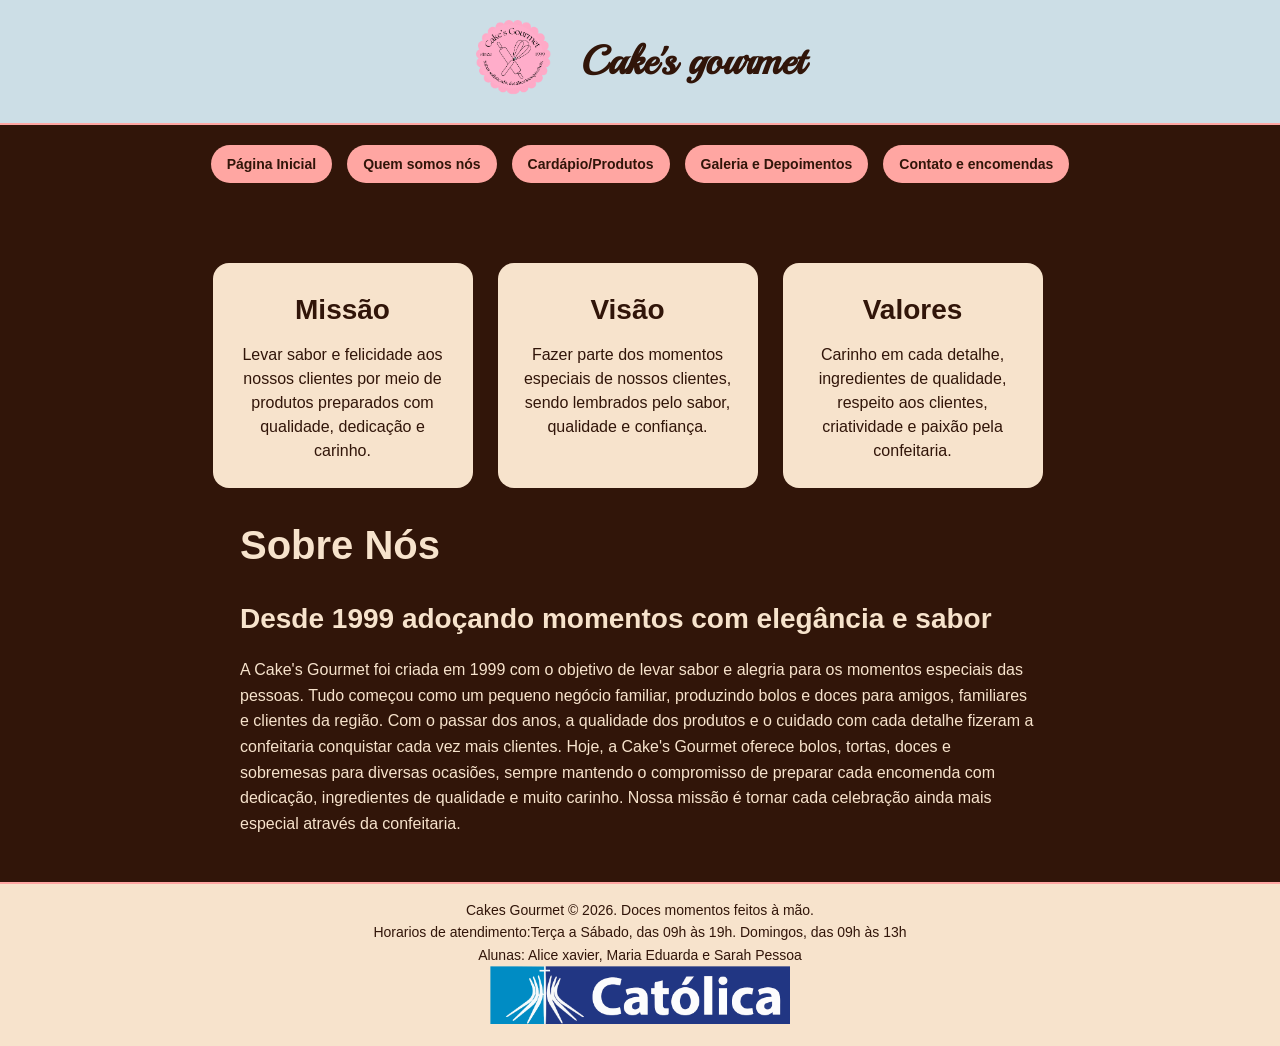
<file: pagina2.html>
<!DOCTYPE html>
<html lang="pt-BR">
<head>
    <meta charset="UTF-8">
    <meta name="viewport" content="width=device-width, initial-scale=1.0">
    <title>Cake's Gourmet | Quem somos </title>
    <link rel="stylesheet" href="style.css">
    <link rel="preconnect" href="https://fonts.googleapis.com">
    <link rel="preconnect" href="https://fonts.gstatic.com" crossorigin>
    <link href="https://fonts.googleapis.com/css2?family=Playball&display=swap" rel="stylesheet">

  </head>
<body>

  <header class="site-header">
      <div class="header-center-container">
          <a href="index.html">
              <img src="Logo.png" alt="Logo do Site" class="logo-img">
          </a>
          <span class="playball-regular">Cake's gourmet</span>
      </div>
  </header>
  
  <!-- Estrutura Principal do Layout -->
    <div class="main-layout">
        


        <!-- Conteúdo Central -->
        <main class="content-center">
            
        
            <nav class="nav-menu">
                <a href="index.html" class="nav-item">Página Inicial</a>
                <a href="pagina2.html" class="nav-item">Quem somos nós</a>
                <a href="pagina3.html" class="nav-item">Cardápio/Produtos</a>
                <a href="pagina4.html" class="nav-item">Galeria e Depoimentos</a>
                <a href="pagina5.html" class="nav-item">Contato e encomendas</a>
            </nav>

            <!-- Área de Conteúdo -->
            <div class="container-cards">
            <div class="card">
                <h2>Missão</h2>
                <p>Levar sabor e felicidade aos nossos clientes por meio de produtos preparados com qualidade, dedicação e carinho.</p>
            </div>

            <div class="card">
                <h2>Visão</h2>
                <p>Fazer parte dos momentos especiais de nossos clientes, sendo lembrados pelo sabor, qualidade e confiança.</p>
            </div>    

            <div class="card">
                <h2>Valores</h2>
                <p>Carinho em cada detalhe, ingredientes de qualidade, respeito aos clientes, criatividade e paixão pela confeitaria.</p>
            </div>

             <br>
            
           </div>
           <br>
           <div class="page-content">
                <h1>Sobre Nós</h1>
                <h2>Desde 1999 adoçando momentos com elegância e sabor</h2>
                <p>A Cake's Gourmet foi criada em 1999 com o objetivo de levar sabor e alegria para os momentos especiais das pessoas. Tudo começou como um pequeno negócio familiar, produzindo bolos e doces para amigos, familiares e clientes da região. Com o passar dos anos, a qualidade dos produtos e o cuidado com cada detalhe fizeram a confeitaria conquistar cada vez mais clientes. Hoje, a Cake's Gourmet oferece bolos, tortas, doces e sobremesas para diversas ocasiões, sempre mantendo o compromisso de preparar cada encomenda com dedicação, ingredientes de qualidade e muito carinho. Nossa missão é tornar cada celebração ainda mais especial através da confeitaria.</p>
            </div>
        </br>
        </main>

    </div>

    <!-- Rodapé -->
    <footer class="site-footer">
        <p>Cakes Gourmet © 2026. Doces momentos feitos à mão.</p>
        <p>Horarios de atendimento:Terça a Sábado, das 09h às 19h. Domingos, das 09h às 13h
        <P>Alunas: Alice xavier, Maria Eduarda e Sarah Pessoa</P>
        <img src="LogoCatolica.png" width="300">
      </footer>

</body>
</html>
</file>
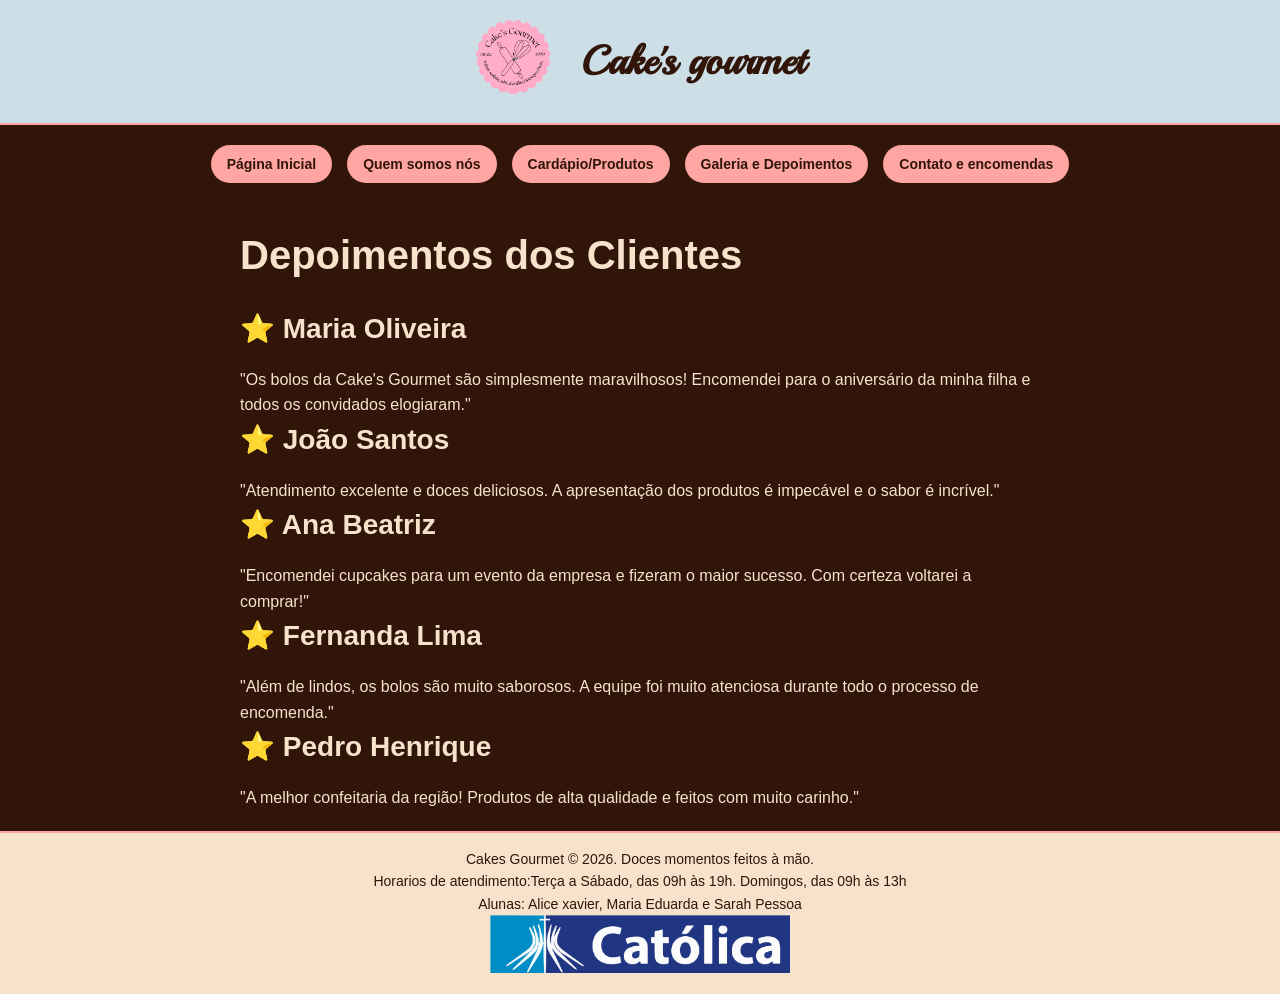
<file: pagina4.html>
<!DOCTYPE html>
<html lang="pt-BR">
<head>
    <meta charset="UTF-8">
    <meta name="viewport" content="width=device-width, initial-scale=1.0">
    <title>Cake's Gourmet | Galeria e Depoimentos</title>
    <link rel="stylesheet" href="style.css">
    <link rel="preconnect" href="https://fonts.googleapis.com">
    <link rel="preconnect" href="https://fonts.gstatic.com" crossorigin>
    <link href="https://fonts.googleapis.com/css2?family=Playball&display=swap" rel="stylesheet">
</head>

<body>

    <header class="site-header">
        <div class="header-center-container">
            <a href="index.html">
                <img src="Logo.png" alt="Logo do Site" class="logo-img">
            </a>
            <span class="playball-regular">Cake's gourmet</span>
        </div>
    </header>

    <!-- Estrutura Principal do Layout -->
    <div class="main-layout">

        <!-- Conteúdo Central -->
        <main class="content-center">

            <nav class="nav-menu">
                <a href="index.html" class="nav-item">Página Inicial</a>
                <a href="pagina2.html" class="nav-item">Quem somos nós</a>
                <a href="pagina3.html" class="nav-item">Cardápio/Produtos</a>
                <a href="pagina4.html" class="nav-item">Galeria e Depoimentos</a>
                <a href="pagina5.html" class="nav-item">Contato e encomendas</a>
            </nav>

            <!-- Área de Conteúdo -->
            <article class="page-content">
                <h1>Depoimentos dos Clientes</h1>

                <h2>⭐ Maria Oliveira</h2>
                <p>
                    "Os bolos da Cake's Gourmet são simplesmente maravilhosos!
                    Encomendei para o aniversário da minha filha e todos os convidados elogiaram."
                </p>

                <h2>⭐ João Santos</h2>
                <p>
                    "Atendimento excelente e doces deliciosos. A apresentação dos produtos
                    é impecável e o sabor é incrível."
                </p>

                <h2>⭐ Ana Beatriz</h2>
                <p>
                    "Encomendei cupcakes para um evento da empresa e fizeram o maior sucesso.
                    Com certeza voltarei a comprar!"
                </p>

                <h2>⭐ Fernanda Lima</h2>
                <p>
                    "Além de lindos, os bolos são muito saborosos. A equipe foi muito atenciosa
                    durante todo o processo de encomenda."
                </p>

                <h2>⭐ Pedro Henrique</h2>
                <p>
                    "A melhor confeitaria da região! Produtos de alta qualidade e feitos com muito carinho."
                </p>
            </article>

        </main>

    </div>

    <!-- Rodapé -->
    <footer class="site-footer">
        <p>Cakes Gourmet © 2026. Doces momentos feitos à mão.</p>
        <p>Horarios de atendimento:Terça a Sábado, das 09h às 19h. Domingos, das 09h às 13h
        <P>Alunas: Alice xavier, Maria Eduarda e Sarah Pessoa</P>
        <img src="LogoCatolica.png" width="300">
      </footer>

</body>
</html>
</file>
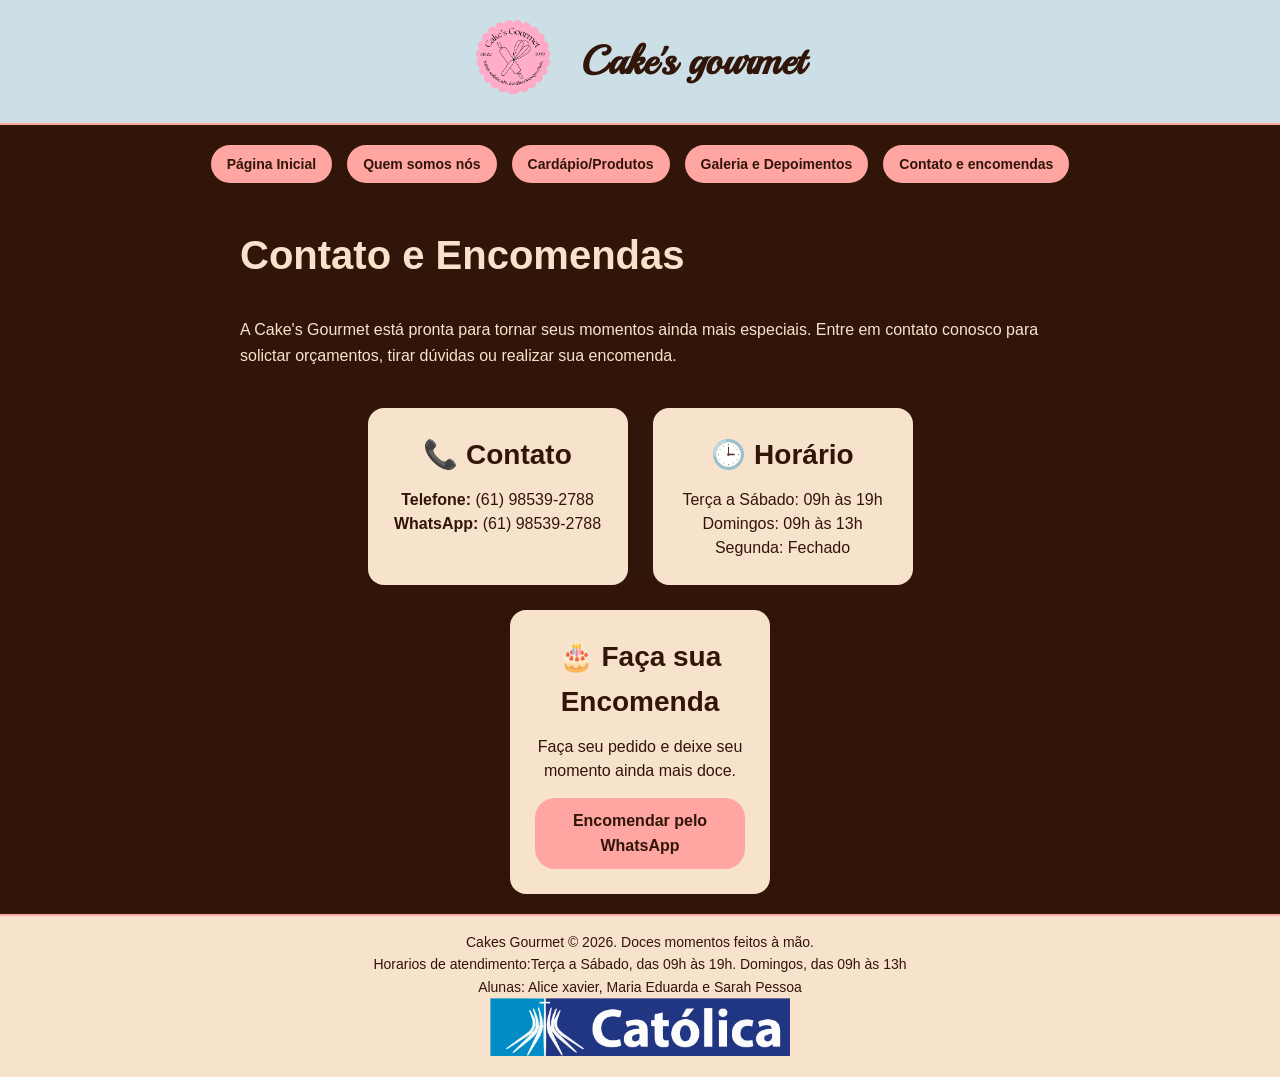
<file: pagina5.html>
<!DOCTYPE html>
<html lang="pt-BR">
<head>
    <meta charset="UTF-8">
    <meta name="viewport" content="width=device-width, initial-scale=1.0">
    <title>Cake's Gourmet | Contato e encomendar </title>
    <link rel="stylesheet" href="style.css">
    <link rel="preconnect" href="https://fonts.googleapis.com">
    <link rel="preconnect" href="https://fonts.gstatic.com" crossorigin>
    <link href="https://fonts.googleapis.com/css2?family=Playball&display=swap" rel="stylesheet">

  </head>
<body>

  <header class="site-header">
      <div class="header-center-container">
          <a href="index.html">
              <img src="Logo.png" alt="Logo do Site" class="logo-img">
          </a>
          <span class="playball-regular">Cake's gourmet</span>
      </div>
  </header>
  
  <!-- Estrutura Principal do Layout -->
    <div class="main-layout">
        


        <!-- Conteúdo Central -->
        <main class="content-center">
            
        
            <nav class="nav-menu">
                <a href="index.html" class="nav-item">Página Inicial</a>
                <a href="pagina2.html" class="nav-item">Quem somos nós</a>
                <a href="pagina3.html" class="nav-item">Cardápio/Produtos</a>
                <a href="pagina4.html" class="nav-item">Galeria e Depoimentos</a>
                <a href="pagina5.html" class="nav-item">Contato e encomendas</a>
            </nav>

            <!-- Área de Conteúdo -->
            <article class="page-content">
                <h1>Contato e Encomendas</h1>

                <p style="margin-top: 30px;">
                    A Cake's Gourmet está pronta para tornar seus momentos ainda mais especiais.
                    Entre em contato conosco para solictar orçamentos, tirar dúvidas ou realizar sua encomenda.
                </p>

                <div class="container-cards">
                    <div class="card">
                        <h2>📞 Contato</h2>
                        <p><strong>Telefone:</strong> (61) 98539-2788</p>

                        <p><strong>WhatsApp:</strong> (61) 98539-2788</p>
                    </div>

                    <div class="card">
                        <h2>🕒 Horário</h2>
                        <p>
                           Terça a Sábado: 09h às 19h
                           Domingos: 09h às 13h 
                           Segunda: Fechado
                        </p>
                    </div>

                   <div class="card">
                        <h2>🎂 Faça sua Encomenda</h2>

                        <p>
                        Faça seu pedido e deixe seu momento ainda mais doce.                       
                        </p>

                  <a href="https://wa.me/5561985392788?text=Olá! Gostaria de fazer uma encomenda na Cake's Gourmet."
                        class="link-whatsapp"
                        target="_blank">
                        Encomendar pelo WhatsApp
                    </a>
                    </div> 
                </div>
             </article>
        </main>

    <!-- Rodapé -->
    <footer class="site-footer">
        <p>Cakes Gourmet © 2026. Doces momentos feitos à mão.</p>
        <p>Horarios de atendimento:Terça a Sábado, das 09h às 19h. Domingos, das 09h às 13h
        <P>Alunas: Alice xavier, Maria Eduarda e Sarah Pessoa</P>
        <img src="LogoCatolica.png" width="300">
      </footer>

</body>
</html>
</file>
<file: style.css>
/* Reset básico para limpar margens padrões */
* {
    margin: 0;
    padding: 0;
    box-sizing: border-box;
}

.playball-regular {
  font-family: "Playball", cursive;
  font-weight: 400;
  font-style: normal;
  font-size: 40px;         /* Mantém o tamanho grande do título */
  font-weight: bold;
  color: #311509;
}

body {
    font-family: Arial, sans-serif;
    font-size: 16px; 
    line-height: 1.6;
    color: #F7E3CC;
    display: flex;
    flex-direction: column;
    min-height: 100vh;
    background-color: #311509; 
}
h1 {
    font-size: 40px; 
    margin-bottom: 20px;
}

h2 {
    font-size:28px; 
    margin-bottom: 15px;
}

.site-header {
    display: flex;
    justify-content: center;
    align-items: center;    
    padding: 20px;
    background-color: #CCDEE6;
    border-bottom: 2px solid #FFA6A2;
    width: 100%;
}

.header-center-container {
    display: flex;
    align-items: center;   
    gap: 30px;               
}

/* Configuração da Imagem da Logo */
.logo-img {
    height: 75px;           
    width: auto;             
    object-fit: contain;
}

/* --- Layout Principal (Grid das Colunas) --- */
.main-layout {
    display: grid;
    grid-template-columns: 15% 1 fr 15%; 
    flex: 1;
}

/* Área Central */
.content-center {
    display: flex;
    flex-direction: column;
    padding: 20px;
    background-color: #311509;
}

/* --- Menu de Navegação (Pontos Vermelhos) --- */
.nav-menu {
    display: flex;
    justify-content: center;
    gap: 15px;
    margin-bottom: 40px;
}

.nav-item {
    text-decoration: none;
    color: #311509;
    background-color: #FFA6A2; 
    padding: 8px 16px;
    border-radius: 20px; /* Formato arredondado/oval */
    font-size: 14px;
    font-weight: bold;
    transition: background 0.2s ease;
}

.nav-item:hover {
  background-color: #AC1912;
  color: #FFFDF9; 
}

/* Área de Texto */
.page-content {
    max-width: 800px;
    margin: 0 auto;
    width: 100%;
}

/* --- Rodapé --- */
.site-footer {
    text-align: center;
    padding: 15px;
    color: #311509;
    border-top: 2px solid #FFA6A2;
    background-color: #F7E3CC;
    font-size: 14px;
}

/* Configurações Gerais da Seção - Fundo Marrom Chocolate */
.testemunhos-section {
  background-color: #311509; 
  padding: 60px 20px;
  font-family: 'Segoe UI', Tahoma, Geneva, Verdana, sans-serif;
}

.testemunhos-container {
  max-width: 1100px;
  margin: 0 auto;
  text-align: center;
}

.testemunhos-titulo {
  color: #FFFDF9; 
  font-size: 2.2rem;
  margin-bottom: 10px;
  font-weight: 700;
}

.testemunhos-subtitulo {
  color: #FFA6A2; 
  font-size: 1.1rem;
  margin-bottom: 40px;
}

.testemunhos-grid {
  display: grid;
  grid-template-columns: repeat(auto-fit, minmax(300px, 1fr));
  gap: 30px;
}

/* Estilo do Card Profissional - Fundo Marrom Médio */
.testemunho-card {
  background: #3D2522; 
  border-radius: 16px;
  padding: 40px 30px 30px 30px;
  position: relative;
  box-shadow: 0 10px 30px rgba(0, 0, 0, 0.2);
  border: 1px solid rgba(219, 131, 142, 0.2);
  transition: transform 0.3s ease, box-shadow 0.3s ease;
  text-align: left;
}

/* Efeito Hover Realista */
.testemunho-card:hover {
  transform: translateY(-5px);
  box-shadow: 0 15px 35px rgba(0, 0, 0, 0.3);
}

/* Elemento Visual de Aspas */
.testemunho-aspas {
  position: absolute;
  top: 15px;
  left: 25px;
  font-size: 5rem;
  color: #FFA6A2;
  font-family: Georgia, serif;
  line-height: 1;
}

.testemunho-texto {
  color: #F5ECE9; 
  font-size: 1.05rem;
  line-height: 1.6;
  margin-bottom: 25px;
  position: relative;
  z-index: 1;
}

/* Detalhes do Autor */
.testemunho-autor {
  border-top: 1px solid rgba(245, 236, 233, 0.1); 
  padding-top: 15px;
  display: flex;
  flex-direction: column;
}

.autor-nome {
  color: #FFFDF9; 
  font-weight: 600;
  font-size: 1.1rem;
}

/* Seção Geral Zigue-Zague */
.zz-section {
  background-color: #311509; 
  padding: 80px 20px;
  font-family: 'Segoe UI', Tahoma, Geneva, Verdana, sans-serif;
}

.zz-container {
  max-width: 1100px;
  margin: 0 auto;
}

.zz-principal-titulo {
  color: #FFFDF9; 
  font-size: 2.2rem;
  text-align: center;
  margin-bottom: 10px;
  font-weight: 700;
}

.zz-principal-subtitulo {
  color: #FFA6A2; 
  font-size: 1.1rem;
  text-align: center;
  margin-bottom: 60px;
}

/* Estrutura do Bloco (Flexbox) */
.zz-bloco {
  display: flex;
  align-items: center;
  gap: 50px;
  margin-bottom: 80px;
}

/* Força o último bloco a não ter margem exagerada na base */
.zz-bloco:last-child {
  margin-bottom: 0;
}

/* A mágica do Zigue-Zague: Inverte a ordem do segundo bloco */
.zz-bloco.zz-invertido {
  flex-direction: row-reverse;
}

/* Lado da Imagem */
.zz-imagem-wrapper {
  flex: 1;
}

.zz-img {
  width: 100%;
  max-height: 350px;
  object-fit: crop;
  border-radius: 16px;
  box-shadow: 0 15px 30px rgba(0, 0, 0, 0.3);
  border: 1px solid rgba(219, 131, 142, 0.2);
  display: block;
}

/* Lado do Conteúdo de Texto - Estilizado como Card */
.zz-conteudo {
  flex: 1;
  background-color: #3D2522; 
  padding: 35px;            
  border-radius: 16px;       
  border: 1px solid rgba(219, 131, 142, 0.15); 
  box-shadow: 0 10px 25px rgba(0, 0, 0, 0.2); 
}

.zz-tag {
  color: #FFA6A2; /* Morango */
  font-size: 0.85rem;
  text-transform: uppercase;
  letter-spacing: 1.5px;
  font-weight: 600;
  display: inline-block;
  margin-bottom: 10px;
}

.zz-titulo {
  color: #FFFDF9; /* Baunilha */
  font-size: 1.8rem;
  font-weight: 700;
  margin-bottom: 15px;
}

.zz-texto {
  color: #F5ECE9; 
  font-size: 1.05rem;
  line-height: 1.7;
}

/* Configurações do Banner Principal */
.hero-section {
  position: relative;
  min-height: 80vh; 
  background-image: url('https://plus.unsplash.com/premium_photo-1681826507324-0b3c43928753?q=80&w=869&auto=format&fit=crop&ixlib=rb-4.1.0&ixid=M3wxMjA3fDB8MHxwaG90by1wYWdlfHx8fGVufDB8fHx8fA%3D%3D');
  background-size: cover;
  background-position: center;
  background-attachment: fixed; 
  display: flex;
  align-items: center;
  justify-content: center;
  padding: 40px 20px;
  font-family: 'Segoe UI', Tahoma, Geneva, Verdana, sans-serif;
  border-radius: 30px; 
}

/* Película protetora para o marrom escuro #2B1816 não apagar o texto */
.hero-overlay {
  position: absolute;
  top: 0;
  left: 0;
  width: 100%;
  height: 100%;
  background: linear-gradient(135deg, rgba(43, 24, 22, 0.9), rgba(43, 24, 22, 0.6));
  z-index: 1;
}

/* Container do Texto */
.hero-container {
  position: relative;
  z-index: 2; 
  max-width: 850px;
  text-align: center;
}

.hero-titulo {
  color: #FFFDF9; /* Baunilha */
  font-size: 3rem;
  font-weight: 700;
  line-height: 1.2;
  margin-bottom: 20px;
}

.hero-subtitulo {
  color: #F5ECE9;
  font-size: 1.25rem;
  line-height: 1.6;
  margin-bottom: 40px;
  font-weight: 300;
}

/* Botão Único */
.hero-botao {
  display: inline-block;
  background-color: #FFA6A2; 
  color: #3D2522; 
  padding: 16px 40px;
  font-size: 1.1rem;
  font-weight: 600;
  text-decoration: none;
  border-radius: 50px; 
  box-shadow: 0 8px 20px rgba(219, 131, 142, 0.3);
  transition: all 0.3s ease;
  border: 2px solid transparent;
}

/* Efeito ao passar o mouse */
.hero-botao:hover {
  background-color: transparent;
  border-color: #FFA6A2;
  color: #FFA6A2;
  transform: translateY(-3px);
  box-shadow: 0 12px 25px rgba(219, 131, 142, 0.4);
}

.cardapio {
    display: flex;
    flex-wrap: wrap;
    justify-content: center;
    gap: 25px;
    margin-top: 30px;
}

.produto {
    background-color: white;
    width: 260px;
    padding: 15px;
    border-radius: 15px;
    text-align: center;
    box-shadow: 0 4px 10px rgba(0,0,0,0.2);
}

.produto img {
    width: 100%;
    height: 200px;
    object-fit: cover;
    border-radius: 10px;
}

.produto h2 {
    margin-top: 10px;
    color: #d46a92;
}

.produto p {
    color: #555;
}

.produto h3 {
    color: #8b4513;

/* Página de Depoimentos */
.page-content h1 {
    text-align: center;
    color: #b30059;
    margin-bottom: 30px;
    font-family: 'Playball', cursive;
}

.page-content h2 {
    color: #8b0045;
    margin-top: 20px;
    font-size: 20px;
}

.page-content p {
    background-color: #fff0f5;
    padding: 15px;
    border-left: 5px solid #ff69b4;
    border-radius: 10px;
    margin-bottom: 15px;
    font-style: italic;
}

/* Efeito ao passar o mouse nos depoimentos */
.page-content p:hover {
    background-color: #ffe0ec;
    transform: scale(1.02);
    transition: 0.3s;
}
    margin-top: 10px;
}

/* ===== CARDS MISSÃO / VISÃO / VALORES ===== */

.container-cards {
  display: flex;
  justify-content: center;
  gap: 25px;
  flex-wrap: wrap;
  margin-top: 40px;
}

.card {
  background-color: #F7E3CC;
  width: 260px;
  padding: 25px;
  border-radius: 16px;
  text-align: center;
}

.card:hover {
  transform: translateY(-6px);
  box-shadow: 0 15px 30px rgba(0,0,0,0.35);
}

.card h2 {
  color: #311509;
  margin-bottom: 10px;
}

.card p {
  color: #311509;
  line-height: 1.5;
}

.link-whatsapp {
    display: inline-block;
    margin-top: 15px;
    padding: 10px 18px;
    background-color: #FFA6A2;
    color: #311509;
    text-decoration: none;
    border-radius: 20px;
    font-weight: bold;
    transition: 0.3s;
}

.link-whatsapp:hover {
    background-color: #AC1912;
    color: #FFFDF9;
}
</file>
